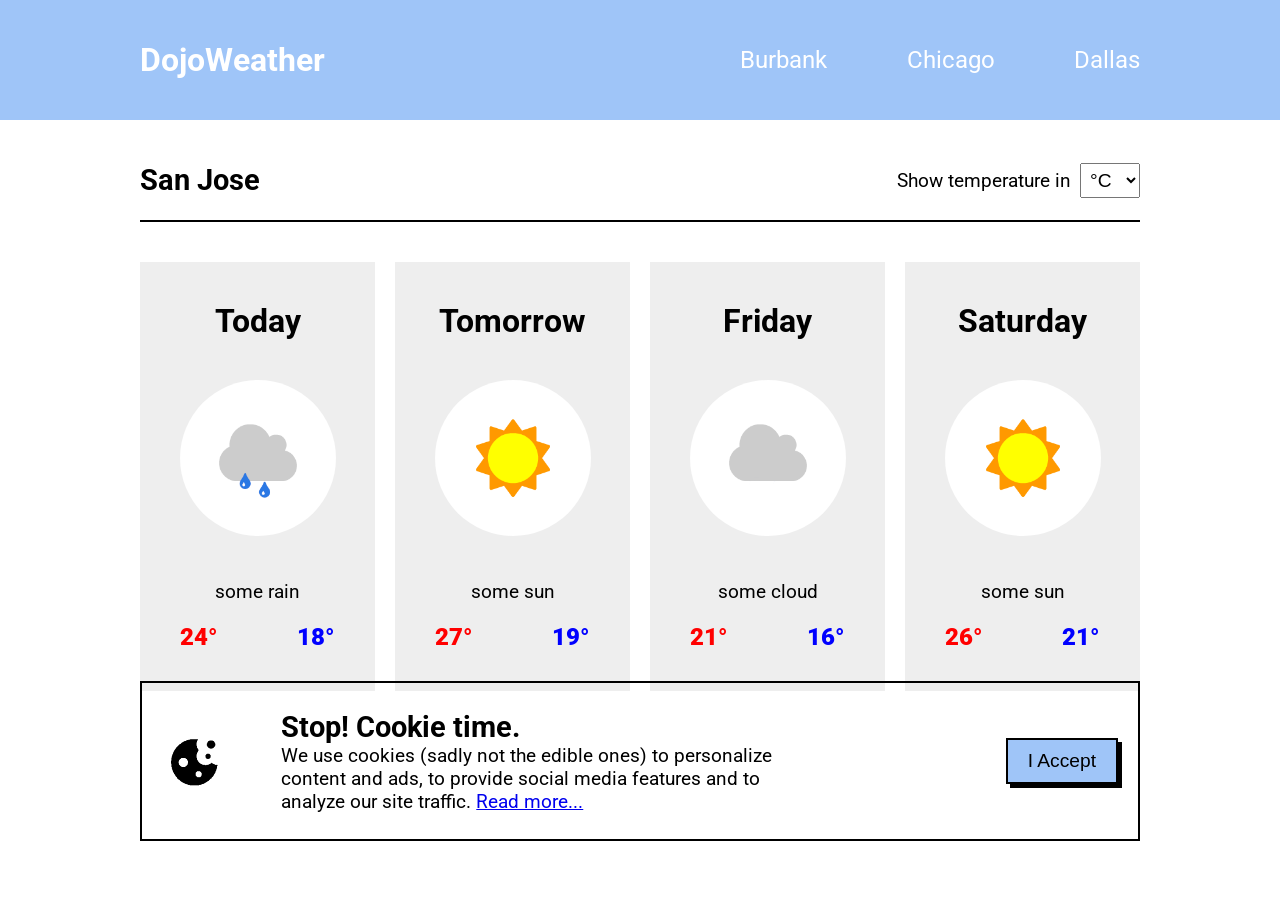
<file: DojoWeather/DojoWeather/index.html>
<!DOCTYPE html>
<html lang="en">

<head>
    <meta charset="UTF-8">
    <meta name="viewport" content="width=device-width, initial-scale=1.0">
    <!-- Link CSS -->
    <link rel="stylesheet" href="style.css">
    <!-- Link for Google Fonts -->
    <link rel="preconnect" href="https://fonts.googleapis.com">
    <link rel="preconnect" href="https://fonts.gstatic.com" crossorigin>
    <link
        href="https://fonts.googleapis.com/css2?family=Recursive:wght,CRSV@300..1000,1&family=Roboto:ital,wght@0,100;0,300;0,400;0,500;0,700;0,900;1,100;1,300;1,400;1,500;1,700;1,900&display=swap"
        rel="stylesheet">
    <title>Weather Forecast</title>
</head>

<body>

    <!-- Nav Bar Section -->
    <div class="top">

        <div class="nav">
            <h1>DojoWeather</h1>
            <ul class="links">
                <li onclick="loading()">
                    <a href="#">Burbank</a>
                </li>
                <li onclick="loading()">
                    <a href="#">Chicago</a>
                </li>
                <li onclick="loading()">
                    <a href="#">Dallas</a>
                </li>
            </ul>
        </div>
    </div>
    <!-- End of Nav Bar Section -->

    <!-- Container Section -->
    <div class="container">
        <!-- Subtitle Sectioin -->
        <div class="subtitle-line">
            <h2>San Jose</h2>
            <form>
                <label>Show temperature in</label>
                <select name="temperature-scale" onchange="convert(this)">
                    <option>°C</option>
                    <option>°F</option>
                </select>
            </form>
        </div>
        <!-- End of Subtitle section -->

        <div class="row">

            <div class="forecast">
                <h1>Today</h1>
                <img src="./assets/some_rain.png" alt="rain">
                <p>some rain</p>
                <p class="temperatures">
                    <span class="high" id="temp1">24</span>
                    <span class="low" id="temp2">18</span>
                </p>
            </div>

            <div class="forecast">
                <h1>Tomorrow</h1>
                <img src="./assets/some_sun.png" alt="sun">
                <p>some sun</p>
                <p class="temperatures">
                    <span class="high" id="temp3">27</span>
                    <span class="low" id="temp4">19</span>
                </p>
            </div>

            <div class="forecast">
                <h1>Friday</h1>
                <img src="./assets/some_clouds.png" alt="clouds">
                <p>some cloud</p>
                <p class="temperatures">
                    <span class="high" id="temp5">21</span>
                    <span class="low" id="temp6">16</span>
                </p>
            </div>

            <div class="forecast">
                <h1>Saturday</h1>
                <img src="./assets/some_sun.png" alt="sun">
                <p>some sun</p>
                <p class="temperatures">
                    <span class="high" id="temp7">26</span>
                    <span class="low" id="temp8">21</span>
                </p>
            </div>

        </div>

        <div class="footer">
            <div class="cookie-policy">
                <img src="./assets/cookie.png" alt="cookie">
                <div class="text">
                    <h2>Stop! Cookie time.</h2>
                    <p>
                        We use cookies (sadly not the edible ones) to personalize <br>
                        content and ads, to  provide social media features and to <br>
                         analyze our site traffic. 
                        <a href="#">Read more...</a>
                    </p>
                </div>
                <button class="btn" onclick="accept()">I Accept</button>
            </div>
        </div>


    </div>
    <!-- End ofContainer Section -->

    <!-- Link JS -->
    <script src="script.js"></script>
</body>

</html>
</file>
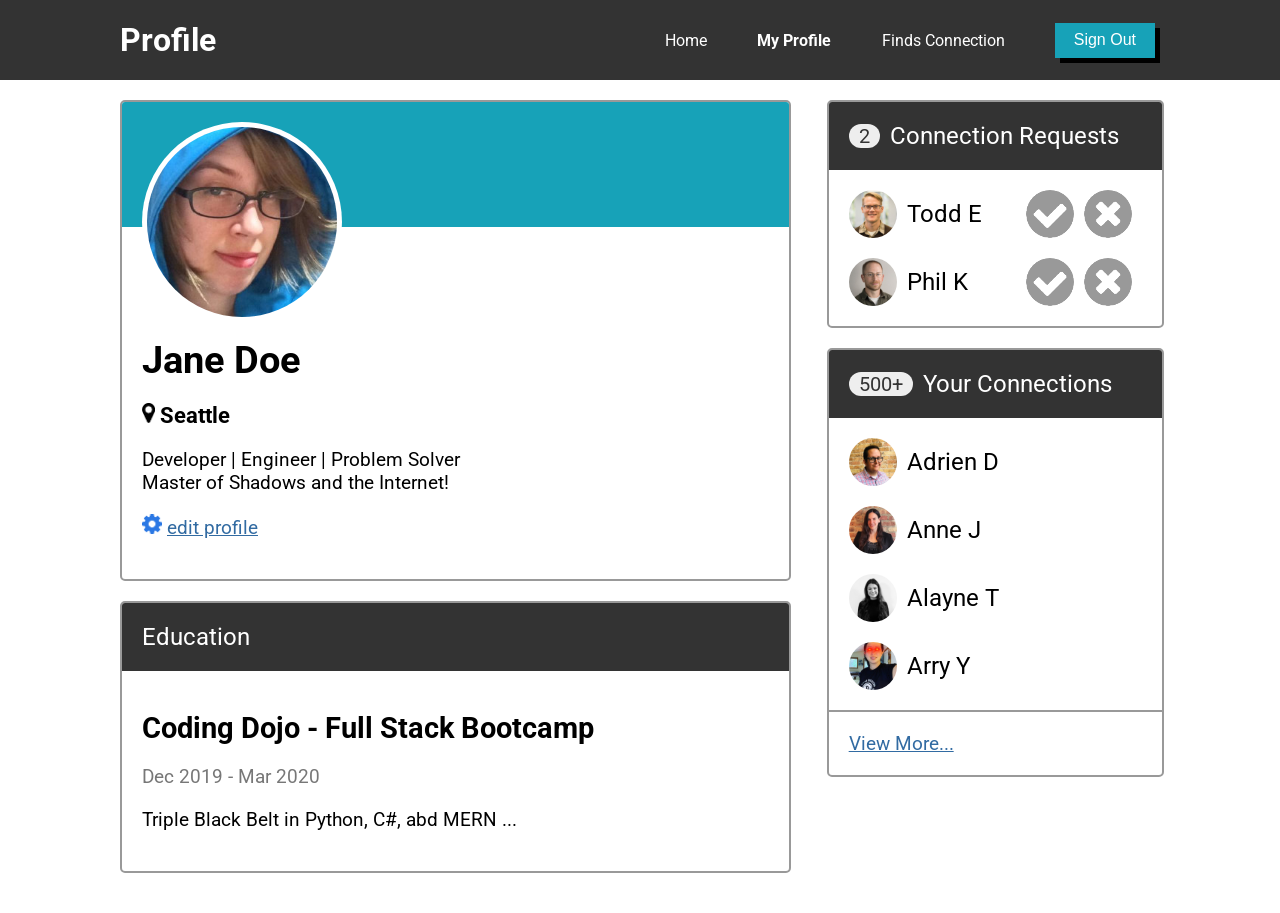
<file: Profile_Page/Profile Page/index.html>
<!DOCTYPE html>
<html lang="en">

<head>
    <meta charset="UTF-8">
    <meta name="viewport" content="width=device-width, initial-scale=1.0">
    <!-- Link CSS -->
    <link rel="stylesheet" href="style.css">

    <!-- Link for Google Font -->
    <link rel="preconnect" href="https://fonts.googleapis.com">
    <link rel="preconnect" href="https://fonts.gstatic.com" crossorigin>
    <link
        href="https://fonts.googleapis.com/css2?family=Recursive:wght,CRSV@300..1000,1&family=Roboto:ital,wght@0,100;0,300;0,400;0,500;0,700;0,900;1,100;1,300;1,400;1,500;1,700;1,900&display=swap"
        rel="stylesheet">


    <title>Profile</title>
</head>

<body>
    <!-- Nav Bar Section  -->
    <div class="top">
        <div class="nav">
            <h1 class="nav-title">Profile</h1>
            <ul class="nav-links">
                <li>
                    <a href="#">Home</a>
                </li>
                <li>
                    <a href="#" class="active">My Profile</a>
                </li>
                <li>
                    <a href="#">Finds Connection</a>
                </li>
                <li>
                    <button class="btn">Sign Out</button>
                </li>
            </ul>
        </div>
    </div>
    <!-- End of Nav Bar section -->

    <!-- Container Start -->
    <div class="container">
        <div class="row">


            <!-- Left column start -->
            <div class="col-2">

                <div class="user-card">
                    <div class="card-header">
                        <img src="./images/jane-m.jpg" alt="jane-m" class="avatar-m">
                    </div>

                    <div class="card-body">
                        <h1>Jane Doe</h1>
                        <h3>
                            <img src="./icons/map-marker.png" alt="map-marker" class="icon-s">
                            Seattle
                        </h3>
                        <p>
                            Developer | Engineer | Problem Solver <br>
                            Master of Shadows and the Internet!
                        </p>

                        <p>
                            <img src="./icons/gear.png" alt="gear" class="icon-s">
                            <a href="#">edit profile</a>
                        </p>

                    </div>
                </div>

                <div class="card">
                    <div class="header">
                        Education
                    </div>
                    <div class="card-body">
                        <h2>Coding Dojo - Full Stack Bootcamp</h2>
                        <p class="dates">Dec 2019 - Mar 2020</p>
                        <p>Triple Black Belt in Python, C#, abd MERN ...</p>
                    </div>
                </div>
            </div>
            <!-- Left column end -->

            <!-- rigth column start -->
            <div class="col">
                <div class="card">
                    <div class="header">
                        <span class="connections">2</span>
                        Connection Requests
                    </div>

                    <div class="user-line">
                        <span class="start">
                            <img src="./images/todd-s.jpg" alt="todd-immage" class="avatar-s">
                            <span>Todd E</span>
                        </span>
                        <span class="end">
                            <img src="./icons/accept-circle.png" alt="accept-circle" class="avatar-s">
                            <img src="./icons/close-circle.png" alt="close-circle" class="avatar-s">
                        </span>
                    </div>

                    <div class="user-line">
                        <span class="start">
                            <img src="./images/phil-s.jpg" alt="phil-immage" class="avatar-s">
                            <span>Phil K </span>
                        </span>
                        <span class="end">
                            <img src="./icons/accept-circle.png" alt="accept-circle" class="avatar-s">
                            <img src="./icons/close-circle.png" alt="close-circle" class="avatar-s">
                        </span>
                    </div>
                </div>


                <div class="card">
                    <div class="header">
                        <span class="connections">500+</span>
                        Your Connections
                    </div>

                    <div class="user-line">
                        <span class="start">
                            <img src="./images/adrien-s.jpg" alt="adrien-s image" class="avatar-s">
                            <span>Adrien D </span>
                        </span>
                        
                    </div>

                    <div class="user-line">
                        <span class="start">
                            <img src="./images/anne-s.jpg" alt="anne-s image" class="avatar-s">
                            <span>Anne J </span>
                        </span>
                        
                    </div>

                    <div class="user-line">
                        <span class="start">
                            <img src="./images/alayne-s.jpg" alt="alyne-s image" class="avatar-s">
                            <span>Alayne T</span>
                        </span>
                        
                    </div>

                    <div class="user-line">
                        <span class="start">
                            <img src="./images/arry-s.jpg" alt="arry-s image" class="avatar-s">
                            <span>Arry Y</span>
                        </span>
                        
                    </div>

                    <div class="footer">
                        <a href="#">View More...</a>
                    </div>


                </div>
            </div>


            <!-- rigth column end -->



        </div>
    </div>





    <!-- Container end -->


</body>

</html>
</file>
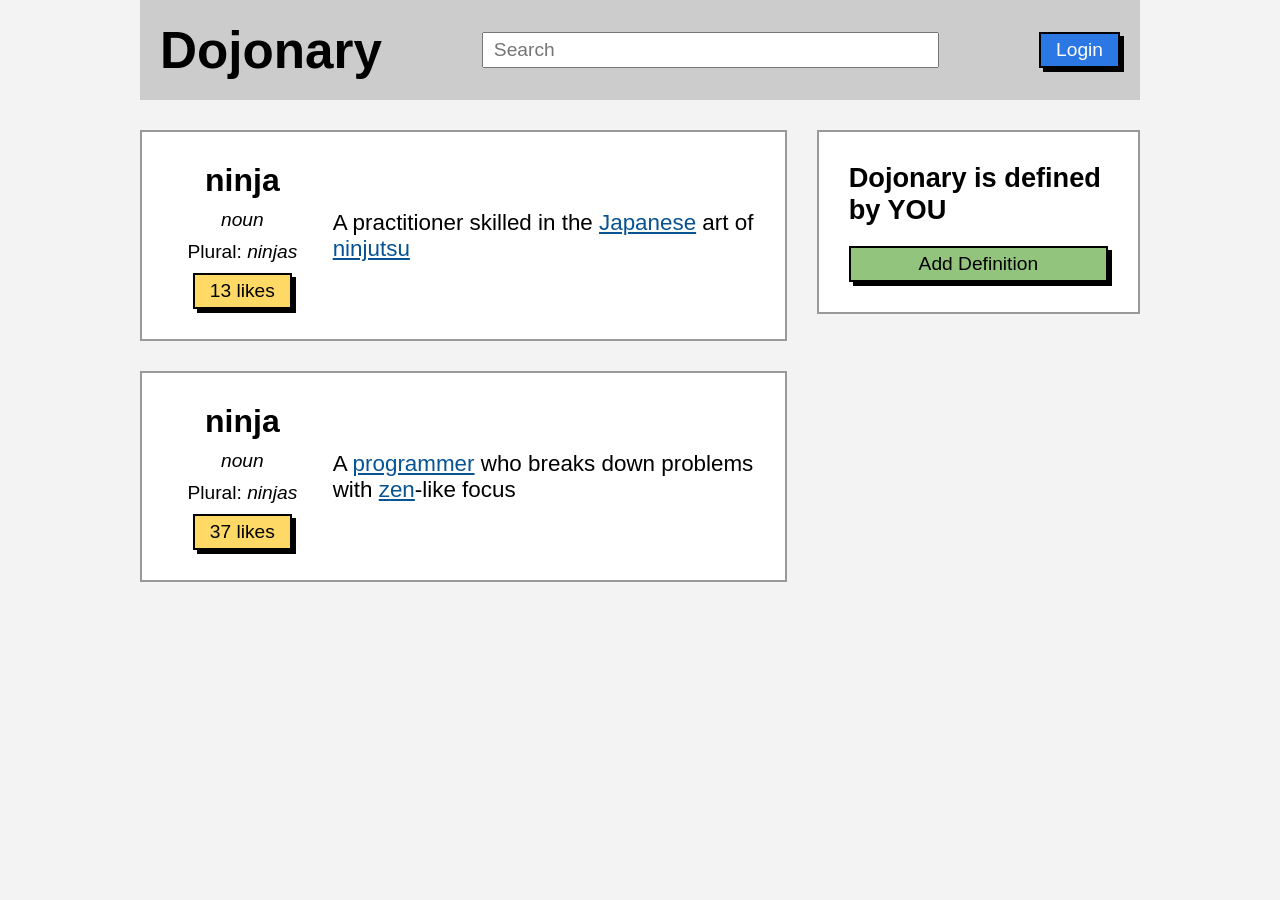
<file: Button Clicker/Button Clicker/Button Clicker.html>
<!DOCTYPE html>
<html lang="en">
<head>
    <meta charset="UTF-8">
    <meta name="viewport" content="width=device-width, initial-scale=1.0">
    <title>Dojonary</title>
    <link rel="stylesheet" href="stylebut.css">
</head>
<body>
    <div class="container">
        <div class="top">
            <h1 class="title">Dojonary</h1>
            <input type="text" name="search" placeholder="Search" class="search">
            <button class="button login" onclick="login(this)">Login</button>
        </div>
        <div class="row">
            <div class="flex-2">
                <div class="box definition">
                    <div class="left">
                        <h1>ninja</h1>
                        <p><em>noun</em></p>
                        <p>Plural: <em>ninjas</em></p>
                        <button class="button like" onclick="message()">13 likes</button>
                    </div>
                    <p class="definition-text">A practitioner skilled in the <a href="#">Japanese</a> art of <a href="#">ninjutsu</a></p>
                </div>
                <div class="box definition">
                    <div class="left">
                        <h1>ninja</h1>
                        <p><em>noun</em></p>
                        <p>Plural: <em>ninjas</em></p>
                        <button class="button like" onclick="message()">37 likes</button>
                    </div>
                    <p class="definition-text">A <a href="#">programmer</a> who breaks down problems with <a href="#">zen</a>-like focus</p>
                </div>
            </div>
            <div class="flex-1">
                <div class="box">
                    <h2>Dojonary is defined by YOU</h2>
                    <button class="button add" onclick="hide(this)">Add Definition</button>
                </div>
            </div>
        </div>
    </div>
    <script src="jscriptbut.js"></script>
</body>
</html>
</file>
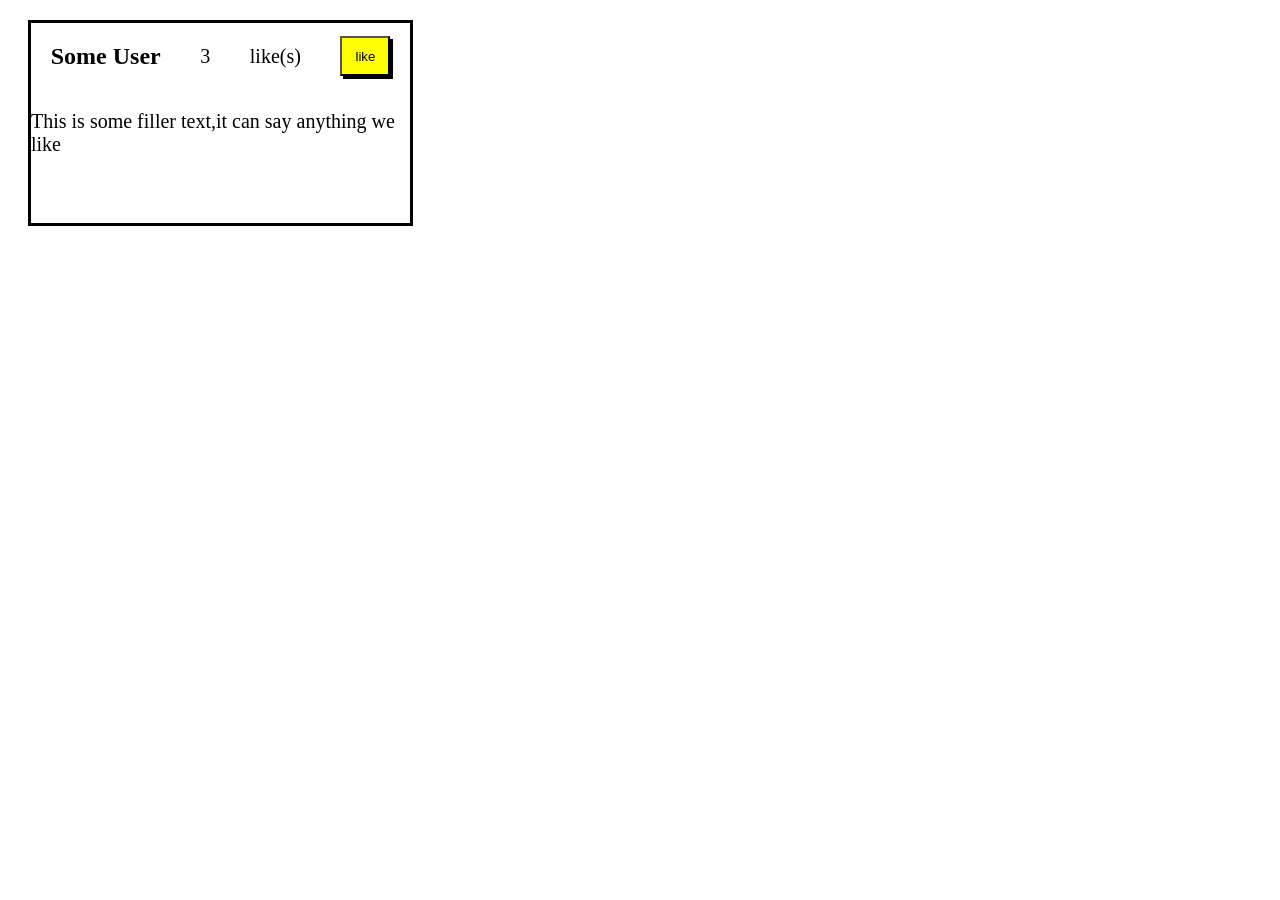
<file: Likes/Likes/Likes.html>
<DOCTYPE html>
<head>
    <html lang="en">
    <meta charset="utf-8" />
    <meta name="viewport" content="width=device-width, initial-scale=1, shrink-to-fit=no" />
    <link rel="stylesheet" href="stylel.css">
</head>
<body>
    <div class="box">
        <div class="Box2">
            <h2>Some User</h2>
            <p id="likes">3</p>
            <p>like(s)</p>
            <button class="button"onclick="likes()">like</button>
        </div>
        <p>This  is some filler text,it can say anything we like</p>
    </div>
    <script type="text/javascript" src="jscriptl.js"></script>
</body>
</file>
<file: DojoWeather/DojoWeather/style.css>
/* UNiversal Reset */
* {
    margin: 0;
    padding: 0;
}

body {
    font-family: 'Roboto', sans-serif;
}

.top {
    background-color: #9FC5F8;
    color: white;
}

.container, .nav {
    width: 1000px;
    margin: 0 auto;
}

.nav {
    display: flex;
    height: 120px;
    align-items: center;
    justify-content: space-between;
    margin-bottom: 20px;
}

.nav ul {
    width: 40%;
    display: flex;
    justify-content: space-between;
    list-style-type: none;
}

.nav a {
    text-decoration: none;
    color: #fff;
    font-size: 1.5rem;
}

.subtitle-line {
    display: flex;
    height: 80px;
    align-items: center;
    justify-content: space-between;
    border-bottom: 2px solid black;
    margin-bottom: 40px;
}

.subtitle-line h2 {
    font-size: 1.8rem;
}

.subtitle-line select, .subtitle-line label {
    font-size: 1.2rem;
    padding: 5px;
}

.subtitle-line select {
    width: 60px;
}

.row {
    display: flex;
}


.forecast {
    flex: 1;
    background-color: #EEEEEE;
    text-align: center;
    padding: 40px 0;
    margin-right: 20px;
}

.forecast img {
    border-radius: 50%;
    width: 156px;
    margin: 40px 0;
}

.forecast p {
    font-size: 1.2rem;
}

.temperatures {
    margin-top: 20px;
    display: flex;
    justify-content: space-around;
}

.forecast:last-child{
    margin-right: 0;
}


.high, .low {
    font-size: 1.5rem;
    font-weight: 900;
}

.high {
    color: red;
}

.low {
    color: blue;
}

.high::after, .low::after {
content: "°";
}

.footer {
    width: 100%;
    position: relative;
    bottom: 10px;
}

.cookie-policy {
    display: flex;
    box-sizing: border-box;
    width: 1000px;
    height: 160px;
    padding: 20px;
    border: 2px solid black;
    margin: 0 auto;
    display: flex;
    justify-content: space-between;
    align-items: center;
}

.btn {
    background-color: #9FC5F8;
    font-size: 1.2rem;
    border: 2px solid black;
    box-shadow: 4px 4px black;
    padding: 10px 20px;
    cursor: pointer;
}

.text {
    width: 70%;
}

.text h2 {
    font-size: 1.8rem;
}

.text p {
    font-size: 1.2rem;
}
</file>
<file: Profile_Page/Profile Page/style.css>
/* Universal Reset : the selector * for margin 
margin: 0; and padding: 0
resets the margin and padding to 0 
all elements in 
your page
*/
* {
    margin: 0;
    padding: 0;
}

body {
    background-color: #ffffff;
    font-family: 'Roboto', sans-serif;
}

.top {
    background-color: #333333;
}

.nav {
    display: flex;
    justify-content: space-between;
    width: 1080px;
    height: 80px;
    margin: 0 auto;
    align-items: center;
    color: #ffffff;
}

.nav-links {
    display: flex;
    justify-content: space-around;
    align-items: center;
    width: 50%;
}

.nav-links li {
    list-style-type: none;
}

.nav-links a {
    color: #ffffff;
    text-decoration: none;
}

.nav-title {
    margin-left: 20px;
}

.active {
    font-weight: bold;
}

.btn {
    width: 100px;
    height: 35px;
    background-color: #17A2B8;
    color: white;
    font-size: 16px;
    border: none;
    box-shadow: 5px 5px black;
}

/* 
Python - MERN and Java or C#
 from 8 to 9.49 : red belt 
 from 9.50 to 10: black belt
 below 8: failed


Web Fundamentals:
from 8 to 10 : Yellow belt

*/

.container {
    width: 1080px;
    margin: 0 auto;
}

.row {
    display: flex;
}

.col, .col-2 {
    flex: 1;
    padding: 10px;
    margin: 10px;
}

.col-2 {
    flex: 2;
}

.flex-container {
    width: 1000px;
    margin: 0 auto;
    display: flex;
    justify-content: space-between;
    align-items: center;
}

.user-card, .card {
    width: 100%;
    background-color: #fff;
    border: 2px solid #999;
    margin-bottom: 20px;
    border-radius: 5px;
    font-size: 1.2rem;
    overflow: hidden;
}

.card-header {
    background-color: #17A2B8;
    height: 125px;
    margin-bottom: 70px;
}

.card-body {
    padding: 20px;
}

.card-body h1,
.card-body h3,
.card-body h2,
.card-body p {
    margin: 20px 0px;
}


.avatar-m {
    border-radius: 50%;
    background-color: #fff;
    height: 190px;
    padding: 5px;
    margin-top: 20px;
    margin-left: 20px;
}

a {
    color: #326BA2;
}

.avatar-s {
    border-radius: 50%;
    height: 48px;
    margin-right: 10px;
}

.user-line {
    display: flex;
    justify-content: space-between;
    margin: 20px;
}

.start, .end {
    display: flex;
    align-items: center;
    font-size: 24px;
}

.dates {
    font-style: 20px;
    color: #777;
}

.header {
    background-color: #333333;
    padding: 20px;
    color: #ffffff;
    font-size: 24px;
    display: flex;
    align-items: center;
}

.connections {
    background-color: #eee;
    color: #333;
    font-size: 20px;
    border-radius: 12px;
    height: 24px;
    padding: 0 10px;
    margin-right: 10px;
}

.footer {
    padding: 20px;
    border-top: 2px solid #999;
}

.icon-s {
    height: 20px;
}
</file>
<file: Button Clicker/Button Clicker/stylebut.css>
* {
    margin: 0;
    padding: 0;
}

body {
    font-family: 'Roboto', sans-serif;
    background-color: #f3f3f3;
}

a { 
    color: #085394; 
}

.container {
    width: 1000px;
    margin: 0 auto;
}

.top {
    background-color: #ccc;
    height: 60px;
    padding: 20px;
    display: flex;
    justify-content: space-between;
    align-items: center;
}

.title {
    font-size: 3.2rem;
}

.search {
    flex: 1;
    font-size: 1.2rem;
    padding: 5px 10px;
    margin: 0 100px;
}

.button{
    font-size: 1.2rem;
    padding: 5px 15px;
    border: 2px solid #000;
    box-shadow: 4px 4px #000;
    cursor: pointer;
}

.login {
    background-color: #2b78e4;
    color: #fff;
}

.row { 
    display: flex; 
}

.flex-2 { 
    flex: 2; 
}

.flex-1 { 
    flex: 1; 
    margin-left: 30px;
}

.box {
    background-color: #fff;
    margin-top: 30px;
    padding: 30px;
    border: 2px solid #999;
}

.definition {
    display: flex;
    align-items: center;
    justify-content: space-between;
}

.left {
    flex: 1;
    text-align: center;
}

.left p {
    margin: 10px 0;
    font-size: 1.2rem;
}

.like {
    background-color: #ffd966;
}

.definition-text {
    flex: 3;
    margin-left: 20px;
    font-size: 1.4rem;
}

.box h2 {
    font-size: 1.7rem;
}

.add {
    background-color: #93c47d;
    width: 100%;
    margin-top: 20px;
}
</file>
<file: Likes/Likes/stylel.css>
.box{
    border: solid black 3px;
    margin: 20px;
    height: 200px;
    width: 30%;
}
.box2{
    display: flex;
    justify-content: space-around;
    align-items: center;
}
.button{
    background-color: yellow;
    height: 40px;
    width: 50px;
    box-shadow: 3px 3px;
}
div p{
    font-size: 20px;
}
</file>
